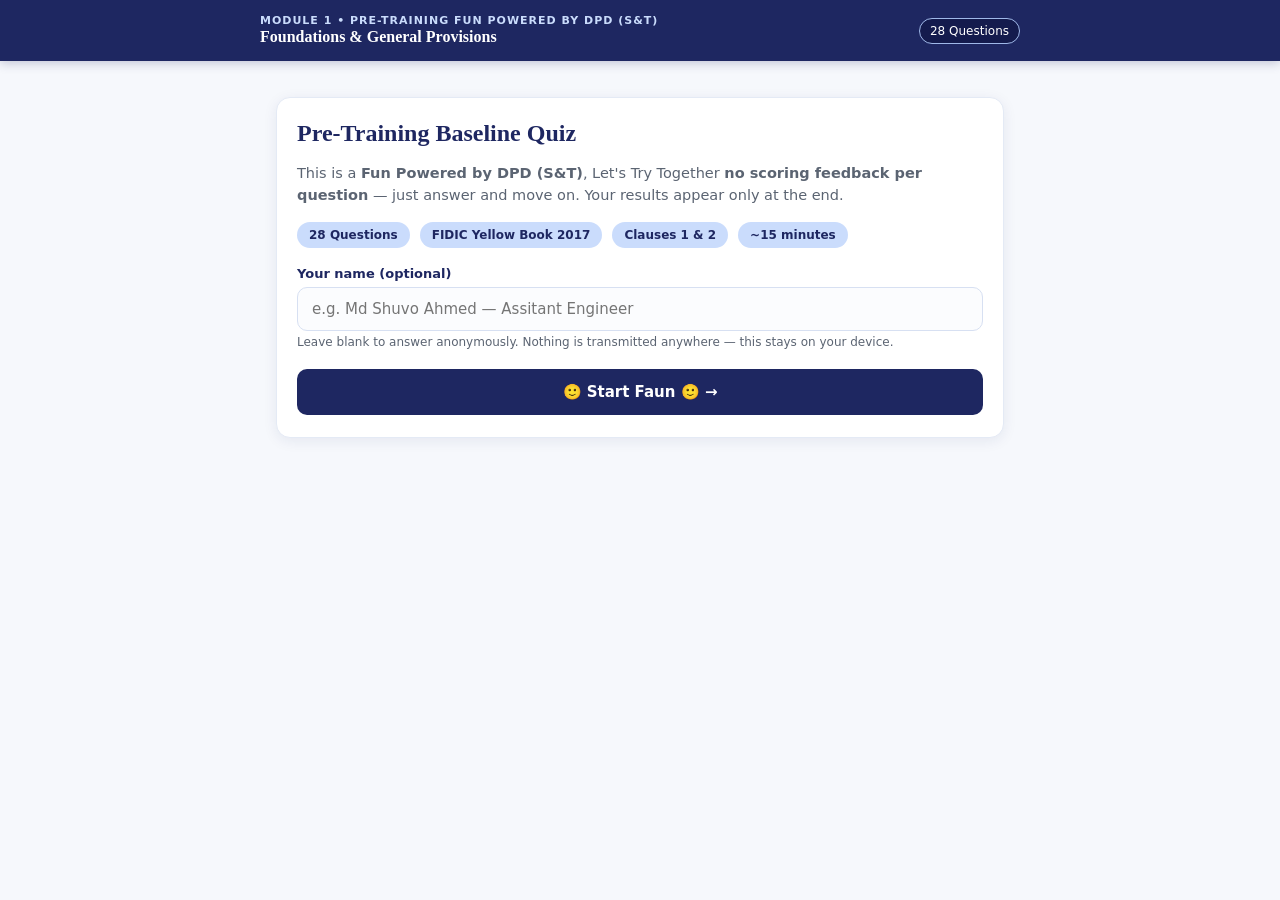
<file: quizzes/quiz-module-1.html>
<!DOCTYPE html>
<html lang="en">
<head>
<meta charset="UTF-8">
<meta name="viewport" content="width=device-width, initial-scale=1.0, maximum-scale=1">
<title>Module 1 — Pre-Training Quiz | FIDIC Yellow Book 2017</title>
<style>
  :root{
    --navy:#1E2761; --navy-d:#141B4D; --ice:#CADCFC; --ice-d:#9FB8E8;
    --warn:#B0281C; --warnbg:#FBEAE8; --good:#2C6E49; --goodbg:#EAF3EC;
    --amber:#C98A1F; --amberbg:#FDF1D6;
    --bg:#F6F8FC; --card:#FFFFFF; --text:#1A1F36; --muted:#5B6472;
    --head-font: Cambria, Georgia, 'Times New Roman', serif;
    --body-font: Calibri, 'Segoe UI', system-ui, -apple-system, sans-serif;
  }
  *{box-sizing:border-box;}
  body{margin:0;background:var(--bg);color:var(--text);font-family:var(--body-font);}
  .wrap{max-width:760px;margin:0 auto;padding:18px 16px 60px;}
  .topbar{background:var(--navy);color:#fff;padding:14px 16px;position:sticky;top:0;z-index:10;box-shadow:0 2px 10px rgba(30,39,97,0.25);}
  .topbar-inner{max-width:760px;margin:0 auto;display:flex;justify-content:space-between;align-items:center;gap:10px;flex-wrap:wrap;}
  .topbar h1{font-family:var(--head-font);font-size:16px;margin:0;line-height:1.25;}
  .topbar .sub{font-size:11px;color:var(--ice);letter-spacing:1px;text-transform:uppercase;font-weight:bold;}
  .badge{background:var(--navy-d);border:1px solid var(--ice-d);color:#fff;font-size:12px;padding:5px 10px;border-radius:20px;white-space:nowrap;}

  .card{background:var(--card);border-radius:14px;padding:22px 20px;margin-top:18px;box-shadow:0 3px 14px rgba(30,39,97,0.08);border:1px solid #E4EAF5;}

  /* INTRO */
  .intro h2{font-family:var(--head-font);color:var(--navy);font-size:24px;margin:0 0 8px;}
  .intro p{color:var(--muted);line-height:1.55;font-size:14.5px;}
  .intro .meta{display:flex;gap:10px;flex-wrap:wrap;margin:16px 0;}
  .pill{background:var(--ice);color:var(--navy);font-weight:bold;font-size:12px;padding:6px 12px;border-radius:20px;}
  label{display:block;font-weight:bold;font-size:13px;color:var(--navy);margin:18px 0 6px;}
  input[type=text]{width:100%;padding:12px 14px;border:1.5px solid #D7E0F2;border-radius:10px;font-size:15px;font-family:var(--body-font);background:#FBFCFE;}
  input[type=text]:focus{outline:2px solid var(--ice-d);border-color:var(--navy);}
  .hint{font-size:12px;color:var(--muted);margin-top:4px;}

  .btn{display:inline-block;background:var(--navy);color:#fff;border:none;padding:14px 26px;border-radius:10px;font-size:15px;font-weight:bold;font-family:var(--body-font);cursor:pointer;transition:transform .08s ease, background .15s ease;}
  .btn:hover{background:var(--navy-d);}
  .btn:active{transform:scale(0.98);}
  .btn:disabled{background:#B7BFD4;cursor:not-allowed;}
  .btn-block{width:100%;text-align:center;margin-top:20px;}
  .btn-outline{background:transparent;color:var(--navy);border:1.5px solid var(--navy);}
  .btn-outline:hover{background:var(--ice);}
  .btn-row{display:flex;gap:10px;margin-top:22px;}
  .btn-row .btn{flex:1;}

  /* PROGRESS */
  .progress-wrap{margin-top:16px;}
  .progress-label{display:flex;justify-content:space-between;font-size:12px;color:var(--muted);margin-bottom:6px;font-weight:bold;}
  .progress-track{background:#E4EAF5;height:8px;border-radius:6px;overflow:hidden;}
  .progress-fill{background:linear-gradient(90deg,var(--navy),var(--ice-d));height:100%;border-radius:6px;transition:width .25s ease;}

  /* QUESTION */
  .qtag{display:inline-block;background:var(--ice);color:var(--navy);font-size:11px;font-weight:bold;letter-spacing:0.5px;text-transform:uppercase;padding:4px 10px;border-radius:20px;margin-bottom:12px;}
  .qtext{font-family:var(--head-font);font-size:19px;line-height:1.4;color:var(--text);margin:0 0 18px;}
  .option{display:flex;align-items:center;gap:12px;background:#FBFCFE;border:1.5px solid #E1E7F5;border-radius:12px;padding:14px 16px;margin-bottom:10px;cursor:pointer;font-size:14.5px;line-height:1.4;transition:all .12s ease;}
  .option:hover{border-color:var(--ice-d);background:#F2F6FD;}
  .option.selected{border-color:var(--navy);background:var(--ice);font-weight:bold;}
  .option .letter{flex:0 0 28px;height:28px;border-radius:50%;background:var(--navy);color:#fff;display:flex;align-items:center;justify-content:center;font-size:13px;font-weight:bold;font-family:var(--body-font);}
  .option.selected .letter{background:var(--navy-d);}

  /* RESULTS */
  .score-circle{width:150px;height:150px;border-radius:50%;background:conic-gradient(var(--navy) calc(var(--pct) * 1%), #E4EAF5 0);display:flex;align-items:center;justify-content:center;margin:10px auto 6px;position:relative;}
  .score-circle::before{content:"";position:absolute;width:118px;height:118px;background:var(--card);border-radius:50%;}
  .score-circle .num{position:relative;font-family:var(--head-font);font-size:32px;font-weight:bold;color:var(--navy);}
  .score-sub{text-align:center;color:var(--muted);font-size:13px;margin-bottom:6px;}
  .topic-row{margin-bottom:14px;}
  .topic-head{display:flex;justify-content:space-between;font-size:13.5px;margin-bottom:5px;}
  .topic-head .name{font-weight:bold;color:var(--text);}
  .topic-head .frac{color:var(--muted);}
  .bar-track{background:#E4EAF5;height:10px;border-radius:6px;overflow:hidden;}
  .bar-fill{height:100%;border-radius:6px;}
  .bar-fill.high{background:var(--good);}
  .bar-fill.mid{background:var(--amber);}
  .bar-fill.low{background:var(--warn);}
  .legend{display:flex;gap:16px;flex-wrap:wrap;margin:14px 0 4px;font-size:12px;color:var(--muted);}
  .legend span{display:inline-flex;align-items:center;gap:5px;}
  .dot{width:9px;height:9px;border-radius:50%;display:inline-block;}

  .note-box{background:var(--amberbg);border:1px solid #E8CE8A;border-radius:10px;padding:14px 16px;font-size:13px;color:var(--text);margin-top:18px;line-height:1.5;}
  .footer-note{text-align:center;color:var(--muted);font-size:11.5px;margin-top:24px;}

  @media print{
    .topbar, .btn, .no-print{display:none !important;}
    body{background:#fff;}
    .card{box-shadow:none;border:1px solid #ccc;}
  }
  @media (max-width:420px){
    .qtext{font-size:17px;}
    .score-circle{width:130px;height:130px;}
    .score-circle::before{width:100px;height:100px;}
  }
</style>
</head>
<body>

<div class="topbar">
  <div class="topbar-inner">
    <div>
      <div class="sub">Module 1 &bull; Pre-Training Fun Powered by DPD (S&T)</div>
      <h1>Foundations &amp; General Provisions</h1>
    </div>
    <div class="badge no-print" id="topBadge">28 Questions</div>
  </div>
</div>

<div class="wrap">

  <!-- ============ INTRO SCREEN ============ -->
  <div class="card intro" id="screen-intro">
    <h2>Pre-Training Baseline Quiz</h2>
    <p>This is a <strong>Fun Powered by DPD (S&T)</strong>, Let's Try Together <strong>no scoring feedback per question</strong> —
    just answer and move on. Your results appear only at the end.</p>
    <div class="meta">
      <span class="pill">28 Questions</span>
      <span class="pill">FIDIC Yellow Book 2017</span>
      <span class="pill">Clauses 1 &amp; 2</span>
      <span class="pill">~15 minutes</span>
    </div>
    <label for="nameInput">Your name (optional)</label>
    <input type="text" id="nameInput" placeholder="e.g. Md Shuvo Ahmed — Assitant Engineer">
    <div class="hint">Leave blank to answer anonymously. Nothing is transmitted anywhere — this stays on your device.</div>
    <button class="btn btn-block" onclick="startQuiz()"> 🙂 Start Faun 🙂 &rarr;</button>
  </div>

  <!-- ============ QUIZ SCREEN ============ -->
  <div id="screen-quiz" style="display:none;">
    <div class="progress-wrap">
      <div class="progress-label">
        <span id="progressText">Question 1 of 28</span>
        <span id="progressPct">4%</span>
      </div>
      <div class="progress-track"><div class="progress-fill" id="progressFill" style="width:4%;"></div></div>
    </div>

    <div class="card">
      <div class="qtag" id="qTag">Definitions</div>
      <p class="qtext" id="qText">Question text</p>
      <div id="optionsWrap"></div>
    </div>

    <div class="btn-row no-print">
      <button class="btn btn-outline" id="btnPrev" onclick="prevQuestion()">&larr; Back</button>
      <button class="btn" id="btnNext" onclick="nextQuestion()" disabled>Next &rarr;</button>
    </div>
  </div>

  <!-- ============ RESULTS SCREEN ============ -->
  <div class="card" id="screen-results" style="display:none;">
    <h2 style="font-family:var(--head-font);color:var(--navy);margin-top:0;" id="resultsName">Your Results</h2>
    <div class="score-circle" id="scoreCircle" style="--pct:0;"><div class="num" id="scoreNum">0/28</div></div>
    <p class="score-sub" id="scoreSub">You answered 0 of 28 correctly</p>

    <div class="legend">
      <span><span class="dot" style="background:var(--good);"></span> Strong (&ge;75%)</span>
      <span><span class="dot" style="background:var(--amber);"></span> Developing (50&ndash;74%)</span>
      <span><span class="dot" style="background:var(--warn);"></span> Needs focus (&lt;50%)</span>
    </div>

    <div id="topicBreakdown" style="margin-top:14px;"></div>

    <div class="note-box">
      <strong>Attention Please:</strong> this baseline is diagnostic only — there is no pass/fail here.
      This feedback will me tune the training contents
    </div>

    <div class="btn-row no-print">
      <button class="btn btn-outline" onclick="window.print()">Print / Save PDF</button>
      <button class="btn" onclick="location.reload()">Restart</button>
    </div>
    <p class="footer-note">Module 1 &mdash; Foundations &amp; General Provisions &nbsp;|&nbsp; FIDIC Yellow Book 2017, Clauses 1 &amp; 2</p>
  </div>

</div>

<script>
// ============================================================
// QUESTION BANK — 28 questions, tagged by topic
// ============================================================
const QUESTIONS = [
  { topic:"Definitions", q:'Under Sub-Clause 1.1.19, what does "Cost" specifically EXCLUDE?', options:["Overheads","Taxes","Profit","Materials"], correct:2 },
  { topic:"Definitions", q:'The "Base Date" is defined as how many days before the latest date for submission of the Tender?', options:["14 days","21 days","28 days","42 days"], correct:2 },
  { topic:"Definitions", q:"A Contractor submits a request for extra payment it believes it is owed. Under Sub-Clause 1.1.5, this is best described as a:", options:["Variation","Claim","Dispute","Notice of Dissatisfaction"], correct:1 },
  { topic:"Definitions", q:'For a situation to qualify as a "Dispute" under Sub-Clause 1.1.29, which must occur?', options:["The Parties must simply disagree privately","A Claim must be rejected (or ignored) AND the claiming Party must not acquiesce","The DAAB must already be constituted","90 days must have passed since the Claim"], correct:1 },
  { topic:"Definitions", q:'"Unforeseeable" means not reasonably foreseeable by an experienced contractor by which reference point?', options:["The Commencement Date","The Base Date","The date of the Notice","The Tender submission date"], correct:1 },
  { topic:"Definitions", q:'Which term is defined as "any change to the Works, which is instructed as a variation under Clause 13"?', options:["Claim","Notice","Variation","Contractor's Document"], correct:2 },
  { topic:"Interpretation", q:'Under Sub-Clause 1.2, what does "Consent" mean?', options:["The Engineer approves and takes responsibility for correctness","The Employer, Contractor, or Engineer agrees to, or gives permission for, the requested matter","Automatic approval after 7 days of silence","A formal Variation instruction"], correct:1 },
  { topic:"Interpretation", q:"The Engineer gives Consent to a Contractor's proposed construction method. What is the effect on the Contractor's responsibility for that method?", options:["Fully relieves the Contractor of responsibility","Does not relieve the Contractor of any duty, obligation, or responsibility","Transfers responsibility to the Employer","Voids that part of the Contract"], correct:1 },
  { topic:"Notices (1.3)", q:"Under Sub-Clause 1.3, alongside being in writing and identified as a Notice, a valid Notice must also be:", options:["Sent by registered post only","Delivered/sent to the address stated in the Contract Data, via an approved method","Pre-approved by the Engineer before sending","Copied to the DAAB"], correct:1 },
  { topic:"Notices (1.3)", q:"An electronically transmitted Notice is deemed received:", options:["Immediately upon sending","The day after transmission (absent a non-delivery notification)","Only once read-receipt is confirmed","After 7 days"], correct:1 },
  { topic:"Notices (1.3)", q:"A Contractor sends a Notice of Claim via SMS to the Engineer's personal mobile number — a method not stated in the Contract Data. What is the status of this communication?", options:["Valid, because it reached the Engineer","Valid, because SMS is always acceptable under FIDIC","Invalid — it did not follow a transmission method stated in the Contract Data","Valid only if the Engineer replies"], correct:2 },
  { topic:"Notices (1.3)", q:"If a Party gives Notice of a new communications address, when do future Notices apply to that new address?", options:["Immediately upon sending","After the sender receives that Notice","After a fixed 28-day period","Only after Engineer's approval"], correct:1 },
  { topic:"Notices (1.3)", q:'Which of these communications risks losing its formal legal effect if it fails to state that it is a "Notice"?', options:["A monthly progress report","An informal message referencing a possible future claim","A routine Payment Certificate","General site meeting minutes"], correct:1 },
  { topic:"Notices (1.3)", q:"Under Sub-Clause 1.3, all Notices and other communications shall not be:", options:["Copied to the DAAB","Unreasonably withheld or delayed","Sent electronically","Longer than one page"], correct:1 },
  { topic:"Priority of Documents (1.5)", q:"Under Sub-Clause 1.5, which ranks HIGHER: the Particular Conditions or the General Conditions?", options:["General Conditions","Particular Conditions","They rank equally","Neither — the Employer's Requirements always control"], correct:1 },
  { topic:"Priority of Documents (1.5)", q:"The Employer's Requirements state one technical specification; the Particular Conditions Part B state a conflicting one. Which prevails?", options:["Employer's Requirements","Particular Conditions Part B","Whichever was issued last in time","The Contractor's Proposal"], correct:1 },
  { topic:"Priority of Documents (1.5)", q:"If a Party finds an ambiguity or discrepancy between Contract documents, what must that Party do?", options:["Ignore it if it seems minor","Promptly give a Notice to the Engineer describing it","Proceed using its own interpretation","Wait for the other Party to notice it first"], correct:1 },
  { topic:"Priority of Documents (1.5)", q:"Where does the Contract Agreement rank in the Priority of Documents list?", options:["Lowest","Highest","Same rank as the Letter of Tender","It is not part of the list"], correct:1 },
  { topic:"Law & Language (1.4)", q:"If the Contract Data does not state a governing law, what applies by default?", options:["English law","The law of the Country","FIDIC's own model law (Swiss)","No law applies"], correct:1 },
  { topic:"Law & Language (1.4)", q:"The Contract exists in two language versions and a conflict arises between them. Which version prevails?", options:["Whichever was translated first","The version in the Ruling Language stated in the Contract Data","The English version, always","Whichever version the Contractor prefers"], correct:1 },
  { topic:"Contract Formation & Liability", q:"Within how many days after the Contractor receives the Letter of Acceptance must the Parties sign the Contract Agreement (unless otherwise agreed)?", options:["14 days","21 days","28 days","35 days"], correct:3 },
  { topic:"Contract Formation & Liability", q:"Under Sub-Clause 1.13, who is generally responsible for obtaining planning, zoning, and building permits for the Permanent Works?", options:["The Contractor","The Employer","The Engineer","The DAAB"], correct:1 },
  { topic:"Contract Formation & Liability", q:"A JV Contractor has three members. One member becomes insolvent. Under Sub-Clause 1.14, what happens to the remaining members' liability?", options:["Reduced proportionally to their share","Remains fully liable for 100% of the Contractor's obligations","Extinguished entirely","Transferred automatically to the Employer"], correct:1 },
  { topic:"Contract Formation & Liability", q:"Under Sub-Clause 1.15, if no sum is stated in the Contract Data, what is the Contractor's total liability to the Employer capped at?", options:["Zero","The Accepted Contract Amount","Twice the Accepted Contract Amount","There is no cap"], correct:1 },
  { topic:"Contract Formation & Liability", q:"Under Sub-Clause 1.15, in which situation does the liability cap NOT apply?", options:["An ordinary delay","A routine Variation dispute","Fraud or gross negligence","A minor Notice defect"], correct:2 },
  { topic:"The Employer (Cl.2)", q:"Under Sub-Clause 2.1, when must the Employer give the Contractor right of access to the Site?", options:["Immediately upon signing, always","Within the time(s) stated in the Contract Data","Only after the Performance Security is returned","There is no defined obligation"], correct:1 },
  { topic:"The Employer (Cl.2)", q:"Under Sub-Clause 2.5, the Employer must provide relevant Site data in its possession to the Contractor by when?", options:["Before the Base Date","Before the Commencement Date","Before Taking-Over","There is no deadline"], correct:0 },
  { topic:"The Employer (Cl.2)", q:"Under Sub-Clause 2.4, if the Contractor becomes aware of an un-notified material change in the Employer's financial arrangements, what can it request?", options:["Immediate termination of the Contract","Reasonable evidence that financial arrangements are in place","Appointment of a new Engineer","An automatic Variation"], correct:1 },
];

// ============================================================
// ENGINE
// ============================================================
let current = 0;
let answers = new Array(QUESTIONS.length).fill(null);
let userName = "";

function startQuiz(){
  userName = document.getElementById('nameInput').value.trim();
  document.getElementById('screen-intro').style.display = 'none';
  document.getElementById('screen-quiz').style.display = 'block';
  renderQuestion();
}

function renderQuestion(){
  const item = QUESTIONS[current];
  document.getElementById('qTag').textContent = item.topic;
  document.getElementById('qText').textContent = (current+1) + ". " + item.q;
  document.getElementById('progressText').textContent = "Question " + (current+1) + " of " + QUESTIONS.length;
  const pct = Math.round(((current+1)/QUESTIONS.length)*100);
  document.getElementById('progressPct').textContent = pct + "%";
  document.getElementById('progressFill').style.width = pct + "%";

  const wrap = document.getElementById('optionsWrap');
  wrap.innerHTML = "";
  const letters = ["A","B","C","D"];
  item.options.forEach((opt, idx) => {
    const div = document.createElement('div');
    div.className = 'option' + (answers[current] === idx ? ' selected' : '');
    div.innerHTML = '<span class="letter">' + letters[idx] + '</span><span>' + opt + '</span>';
    div.onclick = () => selectOption(idx);
    wrap.appendChild(div);
  });

  document.getElementById('btnPrev').style.visibility = current === 0 ? 'hidden' : 'visible';
  document.getElementById('btnNext').disabled = answers[current] === null;
  document.getElementById('btnNext').textContent = current === QUESTIONS.length - 1 ? 'Finish \u2192' : 'Next \u2192';
}

function selectOption(idx){
  answers[current] = idx;
  renderQuestion();
}

function nextQuestion(){
  if(answers[current] === null) return;
  if(current === QUESTIONS.length - 1){
    showResults();
  } else {
    current++;
    renderQuestion();
  }
}

function prevQuestion(){
  if(current === 0) return;
  current--;
  renderQuestion();
}

function showResults(){
  document.getElementById('screen-quiz').style.display = 'none';
  const resultsScreen = document.getElementById('screen-results');
  resultsScreen.style.display = 'block';

  let correctCount = 0;
  const topicStats = {};
  QUESTIONS.forEach((item, i) => {
    if(!topicStats[item.topic]) topicStats[item.topic] = {correct:0, total:0};
    topicStats[item.topic].total++;
    if(answers[i] === item.correct){
      correctCount++;
      topicStats[item.topic].correct++;
    }
  });

  const pct = Math.round((correctCount / QUESTIONS.length) * 100);
  document.getElementById('resultsName').textContent = userName ? userName + "\u2019s Results" : "Your Results";
  document.getElementById('scoreCircle').style.setProperty('--pct', pct);
  document.getElementById('scoreNum').textContent = correctCount + "/" + QUESTIONS.length;
  document.getElementById('scoreSub').textContent = "You answered " + correctCount + " of " + QUESTIONS.length + " correctly (" + pct + "%)";

  const breakdown = document.getElementById('topicBreakdown');
  breakdown.innerHTML = "";
  Object.keys(topicStats).forEach(topic => {
    const s = topicStats[topic];
    const tpct = Math.round((s.correct / s.total) * 100);
    const cls = tpct >= 75 ? 'high' : (tpct >= 50 ? 'mid' : 'low');
    const row = document.createElement('div');
    row.className = 'topic-row';
    row.innerHTML = `
      <div class="topic-head">
        <span class="name">${topic}</span>
        <span class="frac">${s.correct}/${s.total} (${tpct}%)</span>
      </div>
      <div class="bar-track"><div class="bar-fill ${cls}" style="width:${tpct}%;"></div></div>
    `;
    breakdown.appendChild(row);
  });
}
</script>
</body>
</html>
</file>
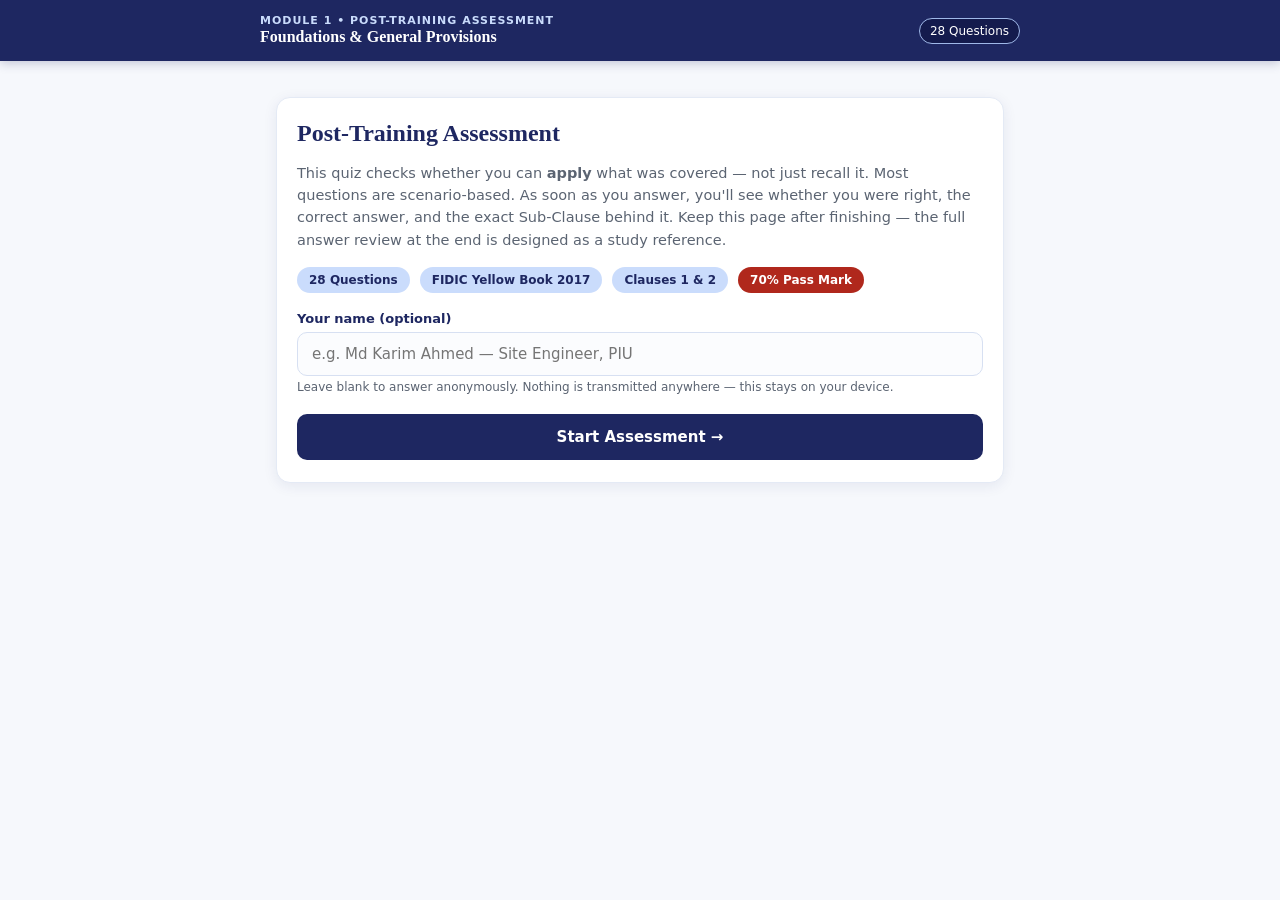
<file: quizzes/quiz-module-2.html>
<!DOCTYPE html>
<html lang="en">
<head>
<meta charset="UTF-8">
<meta name="viewport" content="width=device-width, initial-scale=1.0, maximum-scale=1">
<title>Module 1 — Post-Training Quiz | FIDIC Yellow Book 2017</title>
<style>
  :root{
    --navy:#1E2761; --navy-d:#141B4D; --ice:#CADCFC; --ice-d:#9FB8E8;
    --warn:#B0281C; --warnbg:#FBEAE8; --good:#2C6E49; --goodbg:#EAF3EC;
    --amber:#C98A1F; --amberbg:#FDF1D6;
    --bg:#F6F8FC; --card:#FFFFFF; --text:#1A1F36; --muted:#5B6472;
    --head-font: Cambria, Georgia, 'Times New Roman', serif;
    --body-font: Calibri, 'Segoe UI', system-ui, -apple-system, sans-serif;
  }
  *{box-sizing:border-box;}
  body{margin:0;background:var(--bg);color:var(--text);font-family:var(--body-font);}
  .wrap{max-width:760px;margin:0 auto;padding:18px 16px 60px;}
  .topbar{background:var(--navy);color:#fff;padding:14px 16px;position:sticky;top:0;z-index:10;box-shadow:0 2px 10px rgba(30,39,97,0.25);}
  .topbar-inner{max-width:760px;margin:0 auto;display:flex;justify-content:space-between;align-items:center;gap:10px;flex-wrap:wrap;}
  .topbar h1{font-family:var(--head-font);font-size:16px;margin:0;line-height:1.25;}
  .topbar .sub{font-size:11px;color:var(--ice);letter-spacing:1px;text-transform:uppercase;font-weight:bold;}
  .badge{background:var(--navy-d);border:1px solid var(--ice-d);color:#fff;font-size:12px;padding:5px 10px;border-radius:20px;white-space:nowrap;}

  .card{background:var(--card);border-radius:14px;padding:22px 20px;margin-top:18px;box-shadow:0 3px 14px rgba(30,39,97,0.08);border:1px solid #E4EAF5;}

  /* INTRO */
  .intro h2{font-family:var(--head-font);color:var(--navy);font-size:24px;margin:0 0 8px;}
  .intro p{color:var(--muted);line-height:1.55;font-size:14.5px;}
  .intro .meta{display:flex;gap:10px;flex-wrap:wrap;margin:16px 0;}
  .pill{background:var(--ice);color:var(--navy);font-weight:bold;font-size:12px;padding:6px 12px;border-radius:20px;}
  .pill.warnpill{background:var(--warn);color:#fff;}
  label{display:block;font-weight:bold;font-size:13px;color:var(--navy);margin:18px 0 6px;}
  input[type=text]{width:100%;padding:12px 14px;border:1.5px solid #D7E0F2;border-radius:10px;font-size:15px;font-family:var(--body-font);background:#FBFCFE;}
  input[type=text]:focus{outline:2px solid var(--ice-d);border-color:var(--navy);}
  .hint{font-size:12px;color:var(--muted);margin-top:4px;}

  .btn{display:inline-block;background:var(--navy);color:#fff;border:none;padding:14px 26px;border-radius:10px;font-size:15px;font-weight:bold;font-family:var(--body-font);cursor:pointer;transition:transform .08s ease, background .15s ease;}
  .btn:hover{background:var(--navy-d);}
  .btn:active{transform:scale(0.98);}
  .btn:disabled{background:#B7BFD4;cursor:not-allowed;}
  .btn-block{width:100%;text-align:center;margin-top:20px;}
  .btn-outline{background:transparent;color:var(--navy);border:1.5px solid var(--navy);}
  .btn-outline:hover{background:var(--ice);}
  .btn-row{display:flex;gap:10px;margin-top:22px;}
  .btn-row .btn{flex:1;}

  /* PROGRESS */
  .progress-wrap{margin-top:16px;}
  .progress-label{display:flex;justify-content:space-between;font-size:12px;color:var(--muted);margin-bottom:6px;font-weight:bold;}
  .progress-track{background:#E4EAF5;height:8px;border-radius:6px;overflow:hidden;}
  .progress-fill{background:linear-gradient(90deg,var(--navy),var(--ice-d));height:100%;border-radius:6px;transition:width .25s ease;}

  /* QUESTION */
  .qtag{display:inline-block;background:var(--ice);color:var(--navy);font-size:11px;font-weight:bold;letter-spacing:0.5px;text-transform:uppercase;padding:4px 10px;border-radius:20px;margin-bottom:12px;}
  .qtext{font-family:var(--head-font);font-size:19px;line-height:1.4;color:var(--text);margin:0 0 18px;}
  .option{display:flex;align-items:center;gap:12px;background:#FBFCFE;border:1.5px solid #E1E7F5;border-radius:12px;padding:14px 16px;margin-bottom:10px;cursor:pointer;font-size:14.5px;line-height:1.4;transition:all .12s ease;}
  .option:hover{border-color:var(--ice-d);background:#F2F6FD;}
  .option.selected{border-color:var(--navy);background:var(--ice);font-weight:bold;}
  .option .letter{flex:0 0 28px;height:28px;border-radius:50%;background:var(--navy);color:#fff;display:flex;align-items:center;justify-content:center;font-size:13px;font-weight:bold;font-family:var(--body-font);flex-shrink:0;}
  .option.selected .letter{background:var(--navy-d);}
  .option.correct{border-color:var(--good);background:var(--goodbg);}
  .option.correct .letter{background:var(--good);}
  .option.incorrect{border-color:var(--warn);background:var(--warnbg);}
  .option.incorrect .letter{background:var(--warn);}
  .option.locked{cursor:default;}
  .option .mark{margin-left:auto;font-weight:bold;font-size:16px;flex-shrink:0;}

  .feedback-box{border-radius:12px;padding:16px 16px;margin-top:14px;font-size:13.5px;line-height:1.55;border:1.5px solid;}
  .feedback-box.correct{background:var(--goodbg);border-color:#A9CBB0;}
  .feedback-box.incorrect{background:var(--warnbg);border-color:#E8B4AE;}
  .feedback-head{font-weight:bold;font-size:14px;margin-bottom:6px;display:flex;align-items:center;gap:8px;}
  .feedback-box.correct .feedback-head{color:var(--good);}
  .feedback-box.incorrect .feedback-head{color:var(--warn);}
  .clause-tag{display:inline-block;background:var(--navy);color:#fff;font-size:11px;font-weight:bold;padding:3px 9px;border-radius:6px;margin-top:8px;}

  /* RESULTS */
  .score-circle{width:150px;height:150px;border-radius:50%;background:conic-gradient(var(--navy) calc(var(--pct) * 1%), #E4EAF5 0);display:flex;align-items:center;justify-content:center;margin:10px auto 6px;position:relative;}
  .score-circle::before{content:"";position:absolute;width:118px;height:118px;background:var(--card);border-radius:50%;}
  .score-circle .num{position:relative;font-family:var(--head-font);font-size:32px;font-weight:bold;color:var(--navy);}
  .score-sub{text-align:center;color:var(--muted);font-size:13px;margin-bottom:6px;}

  .result-banner{border-radius:12px;padding:16px 18px;margin:16px 0;text-align:center;border:1.5px solid;}
  .result-banner.pass{background:var(--goodbg);border-color:#A9CBB0;}
  .result-banner.fail{background:var(--warnbg);border-color:#E8B4AE;}
  .result-banner .headline{font-family:var(--head-font);font-size:19px;font-weight:bold;margin-bottom:4px;}
  .result-banner.pass .headline{color:var(--good);}
  .result-banner.fail .headline{color:var(--warn);}
  .result-banner .sub{font-size:13px;color:var(--text);}

  .topic-row{margin-bottom:14px;}
  .topic-head{display:flex;justify-content:space-between;font-size:13.5px;margin-bottom:5px;}
  .topic-head .name{font-weight:bold;color:var(--text);}
  .topic-head .frac{color:var(--muted);}
  .bar-track{background:#E4EAF5;height:10px;border-radius:6px;overflow:hidden;}
  .bar-fill{height:100%;border-radius:6px;}
  .bar-fill.high{background:var(--good);}
  .bar-fill.mid{background:var(--amber);}
  .bar-fill.low{background:var(--warn);}
  .legend{display:flex;gap:16px;flex-wrap:wrap;margin:14px 0 4px;font-size:12px;color:var(--muted);}
  .legend span{display:inline-flex;align-items:center;gap:5px;}
  .dot{width:9px;height:9px;border-radius:50%;display:inline-block;}

  .note-box{background:var(--amberbg);border:1px solid #E8CE8A;border-radius:10px;padding:14px 16px;font-size:13px;color:var(--text);margin-top:18px;line-height:1.5;}
  .footer-note{text-align:center;color:var(--muted);font-size:11.5px;margin-top:24px;}

  /* REVIEW LIST */
  .review-title{font-family:var(--head-font);color:var(--navy);font-size:19px;margin:26px 0 4px;}
  .review-sub{color:var(--muted);font-size:13px;margin-bottom:14px;}
  .review-item{border:1px solid #E4EAF5;border-radius:10px;padding:14px 15px;margin-bottom:10px;background:#FBFCFE;}
  .review-item .rnum{font-size:11px;font-weight:bold;color:var(--navy);text-transform:uppercase;letter-spacing:0.5px;}
  .review-item .rq{font-size:14px;font-weight:bold;margin:5px 0 8px;line-height:1.4;}
  .review-item .rline{font-size:13px;margin:3px 0;}
  .review-item .rline.wrong{color:var(--warn);}
  .review-item .rline.right{color:var(--good);}
  .review-item .rexp{font-size:12.5px;color:var(--muted);margin-top:7px;line-height:1.5;border-top:1px dashed #D7E0F2;padding-top:7px;}

  @media print{
    .topbar, .btn, .no-print{display:none !important;}
    body{background:#fff;}
    .card{box-shadow:none;border:1px solid #ccc;}
    .review-item{break-inside:avoid;}
  }
  @media (max-width:420px){
    .qtext{font-size:17px;}
    .score-circle{width:130px;height:130px;}
    .score-circle::before{width:100px;height:100px;}
  }
</style>
</head>
<body>

<div class="topbar">
  <div class="topbar-inner">
    <div>
      <div class="sub">Module 1 &bull; Post-Training Assessment</div>
      <h1>Foundations &amp; General Provisions</h1>
    </div>
    <div class="badge no-print" id="topBadge">28 Questions</div>
  </div>
</div>

<div class="wrap">

  <!-- ============ INTRO SCREEN ============ -->
  <div class="card intro" id="screen-intro">
    <h2>Post-Training Assessment</h2>
    <p>This quiz checks whether you can <strong>apply</strong> what was covered — not just recall it.
    Most questions are scenario-based. As soon as you answer, you'll see whether you were right,
    the correct answer, and the exact Sub-Clause behind it. Keep this page after finishing —
    the full answer review at the end is designed as a study reference.</p>
    <div class="meta">
      <span class="pill">28 Questions</span>
      <span class="pill">FIDIC Yellow Book 2017</span>
      <span class="pill">Clauses 1 &amp; 2</span>
      <span class="pill warnpill">70% Pass Mark</span>
    </div>
    <label for="nameInput">Your name (optional)</label>
    <input type="text" id="nameInput" placeholder="e.g. Md Karim Ahmed — Site Engineer, PIU">
    <div class="hint">Leave blank to answer anonymously. Nothing is transmitted anywhere — this stays on your device.</div>
    <button class="btn btn-block" onclick="startQuiz()">Start Assessment &rarr;</button>
  </div>

  <!-- ============ QUIZ SCREEN ============ -->
  <div id="screen-quiz" style="display:none;">
    <div class="progress-wrap">
      <div class="progress-label">
        <span id="progressText">Question 1 of 28</span>
        <span id="progressPct">4%</span>
      </div>
      <div class="progress-track"><div class="progress-fill" id="progressFill" style="width:4%;"></div></div>
    </div>

    <div class="card">
      <div class="qtag" id="qTag">Definitions</div>
      <p class="qtext" id="qText">Question text</p>
      <div id="optionsWrap"></div>
      <div id="feedbackWrap"></div>
    </div>

    <div class="btn-row no-print">
      <button class="btn btn-outline" id="btnPrev" onclick="prevQuestion()">&larr; Back</button>
      <button class="btn" id="btnNext" onclick="nextQuestion()" disabled>Next &rarr;</button>
    </div>
  </div>

  <!-- ============ RESULTS SCREEN ============ -->
  <div class="card" id="screen-results" style="display:none;">
    <h2 style="font-family:var(--head-font);color:var(--navy);margin-top:0;" id="resultsName">Your Results</h2>
    <div class="score-circle" id="scoreCircle" style="--pct:0;"><div class="num" id="scoreNum">0/28</div></div>
    <p class="score-sub" id="scoreSub">You answered 0 of 28 correctly</p>

    <div class="result-banner" id="resultBanner">
      <div class="headline" id="resultHeadline">&nbsp;</div>
      <div class="sub" id="resultSub">&nbsp;</div>
    </div>

    <div class="legend">
      <span><span class="dot" style="background:var(--good);"></span> Strong (&ge;75%)</span>
      <span><span class="dot" style="background:var(--amber);"></span> Developing (50&ndash;74%)</span>
      <span><span class="dot" style="background:var(--warn);"></span> Needs focus (&lt;50%)</span>
    </div>

    <div id="topicBreakdown" style="margin-top:14px;"></div>

    <div class="note-box" id="trainerNote">
      <strong>For the trainer:</strong> 70% is the suggested pass mark before advancing this
      participant to Module 2. Anyone below threshold — especially with low scores concentrated
      in one or two topics above — should get a short 1:1 review before moving on.
    </div>

    <div class="btn-row no-print">
      <button class="btn btn-outline" onclick="window.print()">Print / Save PDF</button>
      <button class="btn" onclick="location.reload()">Restart</button>
    </div>

    <h3 class="review-title">Full Answer Review</h3>
    <p class="review-sub">Keep this section as a study reference — every question, your answer, the correct answer, and why.</p>
    <div id="reviewList"></div>

    <p class="footer-note">Module 1 &mdash; Foundations &amp; General Provisions &nbsp;|&nbsp; FIDIC Yellow Book 2017, Clauses 1 &amp; 2</p>
  </div>

</div>

<script>
// ============================================================
// QUESTION BANK — 28 questions, tagged by topic, with full feedback
// ============================================================
const PASS_THRESHOLD = 70;

const QUESTIONS = [
  { topic:"Definitions", q:"The Engineer formally rejects the Contractor's Claim in writing. The Contractor immediately responds that it does not accept the rejection and intends to pursue the matter further. Under Sub-Clause 1.1.29, has a \u201cDispute\u201d arisen?", options:["No \u2014 the Contractor must wait 90 days first","Yes \u2014 the Claim was rejected and the claiming Party has not acquiesced","No \u2014 only the DAAB can formally declare a Dispute","No \u2014 Disputes require the Employer's agreement"], correct:1, exp:"A Dispute under Sub-Clause 1.1.29 arises once (a) a Claim is made, (b) it is rejected in whole or in part, and (c) the claiming Party does not acquiesce. All three conditions are met here \u2014 no waiting period or DAAB declaration is required for the Dispute itself to exist.", clause:"Sub-Clause 1.1.29" },
  { topic:"Definitions", q:'Which defined term means "expenditure reasonably incurred (or to be incurred)," excluding profit?', options:["Cost Plus Profit","Cost","Contract Price","Accepted Contract Amount"], correct:1, exp:'"Cost" is expenditure reasonably incurred, explicitly excluding profit. "Cost Plus Profit" adds the applicable profit percentage on top \u2014 the two terms are frequently confused in claims.', clause:"Sub-Clause 1.1.19" },
  { topic:"Definitions", q:'A Contractor wants to price its tender assuming a particular ground condition is "Unforeseeable." Which date determines whether that assumption is legally valid?', options:["The date of discovery on Site","The Base Date (28 days before Tender submission)","The Commencement Date","The date the Contract Agreement is signed"], correct:1, exp:'"Unforeseeable" is measured against what an experienced contractor could reasonably have foreseen by the Base Date \u2014 not at discovery, not at Commencement. This single date-anchor decides most ground-condition disputes.', clause:"Sub-Clauses 1.1.4, 1.1.87" },
  { topic:"Definitions", q:'Under the Yellow Book, what does "DAAB" stand for?', options:["Dispute Avoidance/Adjudication Board","Dispute and Arbitration Advisory Body","Design and Award Adjudication Bureau","Dispute Assessment and Arbitration Board"], correct:0, exp:"DAAB = Dispute Avoidance/Adjudication Board \u2014 the mandatory first stop for formal Disputes, distinct from arbitration.", clause:"Sub-Clause 1.1.22" },
  { topic:"Definitions", q:"The Contractor believes it is owed extra payment for work it considers outside its scope. Under Sub-Clause 1.1.5, how is this request formally characterized before any Dispute exists?", options:["A Notice","A Claim","A Variation","A Determination"], correct:1, exp:'A request or assertion for entitlement or relief under the Contract is a "Claim." It only becomes a "Dispute" if rejected and not accepted by the claiming Party.', clause:"Sub-Clause 1.1.5" },

  { topic:"Interpretation", q:"The Engineer reviews a Contractor's temporary works method statement and issues a Notice of No-objection. A failure later occurs on Site. Can the Contractor rely on the Engineer's \u201cNo-objection\u201d to avoid responsibility?", options:["Yes \u2014 No-objection always transfers responsibility to the Engineer","No \u2014 Consent/No-objection does not relieve the Contractor of any duty, obligation, or responsibility","Only if the failure was genuinely unforeseeable","Yes, but only for cost consequences, not safety"], correct:1, exp:'"Consent" is defined narrowly as agreement/permission \u2014 it never transfers responsibility for correctness. The Engineer\u2019s acceptance, approval, or No-objection never relieves the Contractor of its obligations.', clause:"Sub-Clause 1.2" },
  { topic:"Interpretation", q:'Under Sub-Clause 1.2, the word "shall" means:', options:["Optional","A mandatory obligation","A recommendation only","Subject to the Engineer's discretion"], correct:1, exp:'"Shall" denotes a mandatory obligation the Party or person must perform; "may" (by contrast) denotes a discretionary choice.', clause:"Sub-Clause 1.2(e)-(f)" },

  { topic:"Notices (1.3)", q:"A Party transmits a Notice electronically on Tuesday, using the system stated in the Contract Data, and no non-delivery notification is received. When is the Notice deemed received?", options:["Tuesday, immediately","Wednesday \u2014 the day after transmission","The following Monday","Only once a read-receipt is confirmed"], correct:1, exp:"An electronically transmitted Notice is deemed received the day after transmission, provided the sender receives no non-delivery notification.", clause:"Sub-Clause 1.3" },
  { topic:"Notices (1.3)", q:'A Contractor gives the Engineer a written communication describing a discrepancy between two Contract documents, but never labels it as a "Notice." What risk does this create?', options:["None \u2014 content matters, not labels","The communication may not be recognized as a valid Notice under Sub-Clause 1.3(b)","It automatically becomes a Variation instruction","The Engineer must still treat it as legally binding regardless"], correct:1, exp:"Sub-Clause 1.3(b) requires that a Notice be identified as such. An unlabeled communication \u2014 however clear its content \u2014 risks failing this formal requirement, with real consequences for time-barred claims.", clause:"Sub-Clause 1.3" },
  { topic:"Notices (1.3)", q:"Under Sub-Clause 1.3, communications may be delivered by hand, by mail/courier, or by:", options:["Any social media platform","The electronic system(s) stated in the Contract Data (or acceptable to the Engineer if none is stated)","Verbal announcement at a site meeting","Fax only"], correct:1, exp:"Sub-Clause 1.3(a)(ii) specifies electronic transmission systems stated in the Contract Data \u2014 or, if none is stated, a system acceptable to the Engineer. Ad hoc channels like social media or verbal announcements do not qualify.", clause:"Sub-Clause 1.3" },
  { topic:"Notices (1.3)", q:"The Contractor's registered address for Notices changes, and it sends the Employer formal Notice of the new address. From when do future communications apply to the new address?", options:["Immediately upon sending","After the Employer (the recipient of that Notice) receives it","Automatically after 14 days","Only from the next Payment Certificate onward"], correct:1, exp:"A new address takes effect for future communications only after the other Party receives the Notice of the change \u2014 not from the moment it is sent.", clause:"Sub-Clause 1.3(d)" },
  { topic:"Notices (1.3)", q:"An Engineer sends a formal rejection of a Contractor's document as an unlabeled attachment within a general project update email. Is this a valid Notice under Sub-Clause 1.3?", options:["Yes \u2014 it came from the Engineer, so it is automatically valid","Likely not \u2014 it was not identified as a Notice","Yes \u2014 because it was in writing","Yes, provided the Contractor opens the email"], correct:1, exp:"Being in writing and coming from the right person is necessary but not sufficient \u2014 Sub-Clause 1.3(b) also requires explicit identification as a Notice. An informal attachment inside a routine update risks failing this test.", clause:"Sub-Clause 1.3" },

  { topic:"Priority of Documents (1.5)", q:"The Schedules and the Contractor's Proposal conflict on a minor technical point. Which ranks higher under Sub-Clause 1.5?", options:["Contractor's Proposal","Schedules","They rank equally","Neither is part of the Contract"], correct:1, exp:"The Sub-Clause 1.5 order places Schedules (h) above the Contractor's Proposal (i). Lower letters always outrank higher ones in a conflict.", clause:"Sub-Clause 1.5" },
  { topic:"Priority of Documents (1.5)", q:"Two documents conflict: the General Conditions state one payment period, and the Particular Conditions state a shorter one. Which governs?", options:['The General Conditions, as the "default" FIDIC text',"The Particular Conditions \u2014 they rank above the General Conditions","Whichever is more favourable to the Contractor","The Engineer decides case-by-case with no fixed rule"], correct:1, exp:"Particular Conditions (Parts A and B) rank above the General Conditions in the Sub-Clause 1.5 hierarchy \u2014 a frequent surprise, since people often assume the \u201cstandard FIDIC text\u201d is supreme.", clause:"Sub-Clause 1.5" },
  { topic:"Priority of Documents (1.5)", q:"A Contractor notices that the Employer's Requirements and the Drawings conflict, but says nothing, assuming the Engineer will eventually notice. Is this consistent with the Contractor's obligations under Sub-Clause 1.5?", options:["Yes \u2014 spotting conflicts is solely the Engineer's job","No \u2014 the Contractor has an active duty to give Notice of any ambiguity or discrepancy it finds","Yes, provided the Contractor guesses correctly","No, but there is no consequence for staying silent"], correct:1, exp:"Sub-Clause 1.5's final paragraph places an active duty on whichever Party finds a discrepancy to promptly give Notice to the Engineer \u2014 silence is a missed obligation, not a neutral act.", clause:"Sub-Clause 1.5" },
  { topic:"Priority of Documents (1.5)", q:"In the Priority of Documents, which ranks lowest?", options:["The Contract Agreement","Any other Contract documents","The Letter of Tender","The Particular Conditions"], correct:1, exp:'"Any other documents forming part of the Contract" is item (k) \u2014 the lowest-ranking category. The Contract Agreement is highest (a).', clause:"Sub-Clause 1.5" },

  { topic:"Law & Language (1.4)", q:"The Contract Data does not state a ruling language. Which language governs interpretation of the Contract by default?", options:["English, always, regardless of the Contract Data","The language of the Conditions of Contract as issued","Whichever Party's native language is used most on Site","There is no default \u2014 the Contract becomes void"], correct:1, exp:"If the Contract Data is silent on the Ruling Language, the Contract defaults to the language of the Conditions (i.e., the language the General Conditions were issued in).", clause:"Sub-Clause 1.4" },
  { topic:"Law & Language (1.4)", q:'The Contract Data leaves the "governing law" field blank, and a legal dispute arises about interpretation. Which law applies by default?', options:["The law of the Contractor's home country","The law of the Country where the Site is located","Swiss law, since FIDIC is based in Geneva","There is no applicable law"], correct:1, exp:"The Contract defaults to the law of the Country (where the Site, or most of it, is located) if the Contract Data does not state a governing law.", clause:"Sub-Clause 1.4" },

  { topic:"Contract Formation & Liability", q:"40 days have passed since the Contractor received the Letter of Acceptance, and the Contract Agreement still isn't signed, with no alternative agreement between the Parties. Has a deadline been missed?", options:["No such deadline exists","Yes \u2014 Sub-Clause 1.6 requires signature within 35 days unless the Parties agree otherwise","The deadline is 60 days","Only the Employer can be in breach of this deadline"], correct:1, exp:"Sub-Clause 1.6 requires the Parties to sign the Contract Agreement within 35 days of the Contractor receiving the Letter of Acceptance, unless they agree otherwise. At 40 days with no such agreement, the deadline has been missed.", clause:"Sub-Clause 1.6" },
  { topic:"Contract Formation & Liability", q:"The Contractor is delayed because the Employer has not yet obtained a required zoning permit for the Permanent Works \u2014 a permit the Employer's Requirements did not allocate to the Contractor. What is the likely outcome under Sub-Clause 1.13?", options:["The Contractor bears the delay with no recourse","The Contractor may be entitled to EOT and/or Cost Plus Profit, subject to the Claims procedure","The Engineer must personally obtain the permit","The Contract automatically terminates"], correct:1, exp:"Planning/zoning/building permits for the Permanent Works are generally the Employer's responsibility. A resulting Contractor delay/cost triggers entitlement, subject to following the Claims procedure.", clause:"Sub-Clause 1.13" },
  { topic:"Contract Formation & Liability", q:"Under Sub-Clause 1.13, who is generally responsible for obtaining the Contractor's own operational permits and paying related taxes, duties, and fees?", options:["The Employer","The Contractor","The Engineer","The DAAB"], correct:1, exp:"The Contractor is responsible for notices, taxes, duties, fees, and other permits/licences needed to execute the Works \u2014 as distinct from the Employer's planning/zoning/building permit duties.", clause:"Sub-Clause 1.13" },
  { topic:"Contract Formation & Liability", q:"A three-member JV Contractor has one member exit due to insolvency. Can the Employer still pursue the remaining two members for 100% of the Contractor's obligations?", options:["No \u2014 only for their combined percentage share","Yes \u2014 under Sub-Clause 1.14's joint and several liability","No \u2014 the Contract automatically terminates on any member's insolvency","Only after a new tender is run"], correct:1, exp:"Under joint and several liability, the Employer may pursue any one (or more) JV member(s) for the full obligation, regardless of their individual percentage share.", clause:"Sub-Clause 1.14" },
  { topic:"Contract Formation & Liability", q:"Under Sub-Clause 1.15, which of the following will NOT be limited by the liability cap?", options:["A minor cost overrun","A routine Variation-related cost adjustment","Loss caused by the Contractor's fraud","A standard delay claim"], correct:2, exp:"The cap and exclusions in Sub-Clause 1.15 do not apply in cases of fraud, gross negligence, deliberate default, or reckless misconduct \u2014 these break through any stated limitation entirely.", clause:"Sub-Clause 1.15" },
  { topic:"Contract Formation & Liability", q:"The Employer wants to claim loss of profit and indirect losses from the Contractor for a minor breach, beyond the specific carve-outs listed in Sub-Clause 1.15. Is this generally permitted?", options:["Yes, always","No \u2014 Sub-Clause 1.15 generally excludes such losses, subject to specific listed carve-outs","Only if the Employer is a government entity","Only with DAAB pre-approval"], correct:1, exp:"Sub-Clause 1.15 excludes loss of use, loss of profit, loss of contract, and indirect/consequential loss for both Parties, except under the specific carve-outs it lists (e.g., Delay Damages, certain Indemnities).", clause:"Sub-Clause 1.15" },
  { topic:"Contract Formation & Liability", q:"What must a Contractor comprising a Joint Venture do regarding the Contract Agreement, per Sub-Clause 1.6?", options:["Only the JV Leader needs to sign","Every member of the JV must sign","Only one member, chosen at random, needs to sign","No signature is required from JV members"], correct:1, exp:"Sub-Clause 1.6 requires the authorised representative of each member of the JV to sign the Contract Agreement \u2014 not just the Leader.", clause:"Sub-Clause 1.6" },

  { topic:"The Employer (Cl.2)", q:"The Contract Data does not state a specific time for giving the Contractor access to the Site. What standard applies instead, under Sub-Clause 2.1?", options:["No access obligation exists at all","Access within such times as required to enable the Contractor to follow the Programme","Access only after Taking-Over","Access is entirely at the Employer's discretion, with no fallback standard"], correct:1, exp:"If no time is stated in the Contract Data, Sub-Clause 2.1 falls back to requiring access within times needed for the Contractor to proceed per the Programme (or the initial programme, if none exists yet).", clause:"Sub-Clause 2.1" },
  { topic:"The Employer (Cl.2)", q:"The Employer possesses a geotechnical report showing adverse sub-surface conditions but does not share it with the Contractor before the Base Date. The Contractor later encounters those exact conditions. How does Sub-Clause 2.5 affect this situation?", options:["It has no effect \u2014 the Contractor bears all ground risk regardless","The Employer's failure to share known relevant data may strengthen the Contractor's Unforeseeable Physical Conditions position","It only matters if the Contractor specifically requested the report in writing","Sub-Clause 2.5 only concerns climatic data"], correct:1, exp:"The Employer must share relevant Site data in its possession before the Base Date. Undisclosed data the Employer held directly affects what a Contractor could reasonably have foreseen \u2014 strengthening a later Unforeseeable Physical Conditions claim.", clause:"Sub-Clauses 2.5, 1.1.87" },
  { topic:"The Employer (Cl.2)", q:"The Contractor notices signs that the Employer may be in financial difficulty and has received no formal Notice about it. What can the Contractor request under Sub-Clause 2.4?", options:["Immediate termination of the Contract","Reasonable evidence that financing arrangements are in place, within 28 days","A change of Engineer","Nothing \u2014 the Contractor must simply continue regardless"], correct:1, exp:"Sub-Clause 2.4 entitles the Contractor to request evidence of the Employer's financial arrangements upon becoming aware of an un-notified material change \u2014 the Employer must respond within 28 days.", clause:"Sub-Clause 2.4" },
];

// ============================================================
// ENGINE
// ============================================================
let current = 0;
let answers = new Array(QUESTIONS.length).fill(null); // selected index, or null
let userName = "";

function startQuiz(){
  userName = document.getElementById('nameInput').value.trim();
  document.getElementById('screen-intro').style.display = 'none';
  document.getElementById('screen-quiz').style.display = 'block';
  renderQuestion();
}

function renderQuestion(){
  const item = QUESTIONS[current];
  const answered = answers[current] !== null;

  document.getElementById('qTag').textContent = item.topic;
  document.getElementById('qText').textContent = (current+1) + ". " + item.q;
  document.getElementById('progressText').textContent = "Question " + (current+1) + " of " + QUESTIONS.length;
  const pct = Math.round(((current+1)/QUESTIONS.length)*100);
  document.getElementById('progressPct').textContent = pct + "%";
  document.getElementById('progressFill').style.width = pct + "%";

  const wrap = document.getElementById('optionsWrap');
  wrap.innerHTML = "";
  const letters = ["A","B","C","D"];
  item.options.forEach((opt, idx) => {
    const div = document.createElement('div');
    let cls = 'option';
    if(answered){
      cls += ' locked';
      if(idx === item.correct) cls += ' correct';
      else if(idx === answers[current]) cls += ' incorrect';
    } else if(answers[current] === idx){
      cls += ' selected';
    }
    div.className = cls;
    let mark = '';
    if(answered && idx === item.correct) mark = '<span class="mark">&#10003;</span>';
    else if(answered && idx === answers[current]) mark = '<span class="mark">&#10007;</span>';
    div.innerHTML = '<span class="letter">' + letters[idx] + '</span><span>' + opt + '</span>' + mark;
    if(!answered){ div.onclick = () => selectOption(idx); }
    wrap.appendChild(div);
  });

  const fbWrap = document.getElementById('feedbackWrap');
  fbWrap.innerHTML = "";
  if(answered){
    const isCorrect = answers[current] === item.correct;
    const box = document.createElement('div');
    box.className = 'feedback-box ' + (isCorrect ? 'correct' : 'incorrect');
    box.innerHTML = '<div class="feedback-head">' + (isCorrect ? '\u2713 Correct' : '\u2717 Not quite') + '</div>' +
                     '<div>' + item.exp + '</div>' +
                     '<span class="clause-tag">' + item.clause + '</span>';
    fbWrap.appendChild(box);
  }

  document.getElementById('btnPrev').style.visibility = current === 0 ? 'hidden' : 'visible';
  document.getElementById('btnNext').disabled = !answered;
  document.getElementById('btnNext').textContent = current === QUESTIONS.length - 1 ? 'Finish \u2192' : 'Next \u2192';
}

function selectOption(idx){
  if(answers[current] !== null) return; // already locked
  answers[current] = idx;
  renderQuestion();
}

function nextQuestion(){
  if(answers[current] === null) return;
  if(current === QUESTIONS.length - 1){
    showResults();
  } else {
    current++;
    renderQuestion();
  }
}

function prevQuestion(){
  if(current === 0) return;
  current--;
  renderQuestion();
}

function showResults(){
  document.getElementById('screen-quiz').style.display = 'none';
  const resultsScreen = document.getElementById('screen-results');
  resultsScreen.style.display = 'block';

  let correctCount = 0;
  const topicStats = {};
  QUESTIONS.forEach((item, i) => {
    if(!topicStats[item.topic]) topicStats[item.topic] = {correct:0, total:0};
    topicStats[item.topic].total++;
    if(answers[i] === item.correct){
      correctCount++;
      topicStats[item.topic].correct++;
    }
  });

  const pct = Math.round((correctCount / QUESTIONS.length) * 100);
  document.getElementById('resultsName').textContent = userName ? userName + "\u2019s Results" : "Your Results";
  document.getElementById('scoreCircle').style.setProperty('--pct', pct);
  document.getElementById('scoreNum').textContent = correctCount + "/" + QUESTIONS.length;
  document.getElementById('scoreSub').textContent = "You answered " + correctCount + " of " + QUESTIONS.length + " correctly (" + pct + "%)";

  const banner = document.getElementById('resultBanner');
  const headline = document.getElementById('resultHeadline');
  const sub = document.getElementById('resultSub');
  if(pct >= PASS_THRESHOLD){
    banner.className = 'result-banner pass';
    headline.textContent = '\u2713 PASS \u2014 Ready for Module 2';
    sub.textContent = 'Score of ' + pct + '% meets the ' + PASS_THRESHOLD + '% threshold for this module.';
  } else {
    banner.className = 'result-banner fail';
    headline.textContent = '\u26A0 BELOW PASS THRESHOLD';
    sub.textContent = 'Score of ' + pct + '% is below the ' + PASS_THRESHOLD + '% threshold. Flagged for a short 1:1 review before advancing to Module 2.';
  }

  const breakdown = document.getElementById('topicBreakdown');
  breakdown.innerHTML = "";
  Object.keys(topicStats).forEach(topic => {
    const s = topicStats[topic];
    const tpct = Math.round((s.correct / s.total) * 100);
    const cls = tpct >= 75 ? 'high' : (tpct >= 50 ? 'mid' : 'low');
    const row = document.createElement('div');
    row.className = 'topic-row';
    row.innerHTML = `
      <div class="topic-head">
        <span class="name">${topic}</span>
        <span class="frac">${s.correct}/${s.total} (${tpct}%)</span>
      </div>
      <div class="bar-track"><div class="bar-fill ${cls}" style="width:${tpct}%;"></div></div>
    `;
    breakdown.appendChild(row);
  });

  const reviewList = document.getElementById('reviewList');
  reviewList.innerHTML = "";
  const letters = ["A","B","C","D"];
  QUESTIONS.forEach((item, i) => {
    const isCorrect = answers[i] === item.correct;
    const div = document.createElement('div');
    div.className = 'review-item';
    div.innerHTML = `
      <div class="rnum">Q${i+1} &bull; ${item.topic}</div>
      <div class="rq">${item.q}</div>
      <div class="rline ${isCorrect ? 'right' : 'wrong'}">Your answer: ${letters[answers[i]]}. ${item.options[answers[i]]} ${isCorrect ? '(correct)' : '(incorrect)'}</div>
      ${!isCorrect ? '<div class="rline right">Correct answer: ' + letters[item.correct] + '. ' + item.options[item.correct] + '</div>' : ''}
      <div class="rexp">${item.exp} <span class="clause-tag">${item.clause}</span></div>
    `;
    reviewList.appendChild(div);
  });
}
</script>
</body>
</html>
</file>
